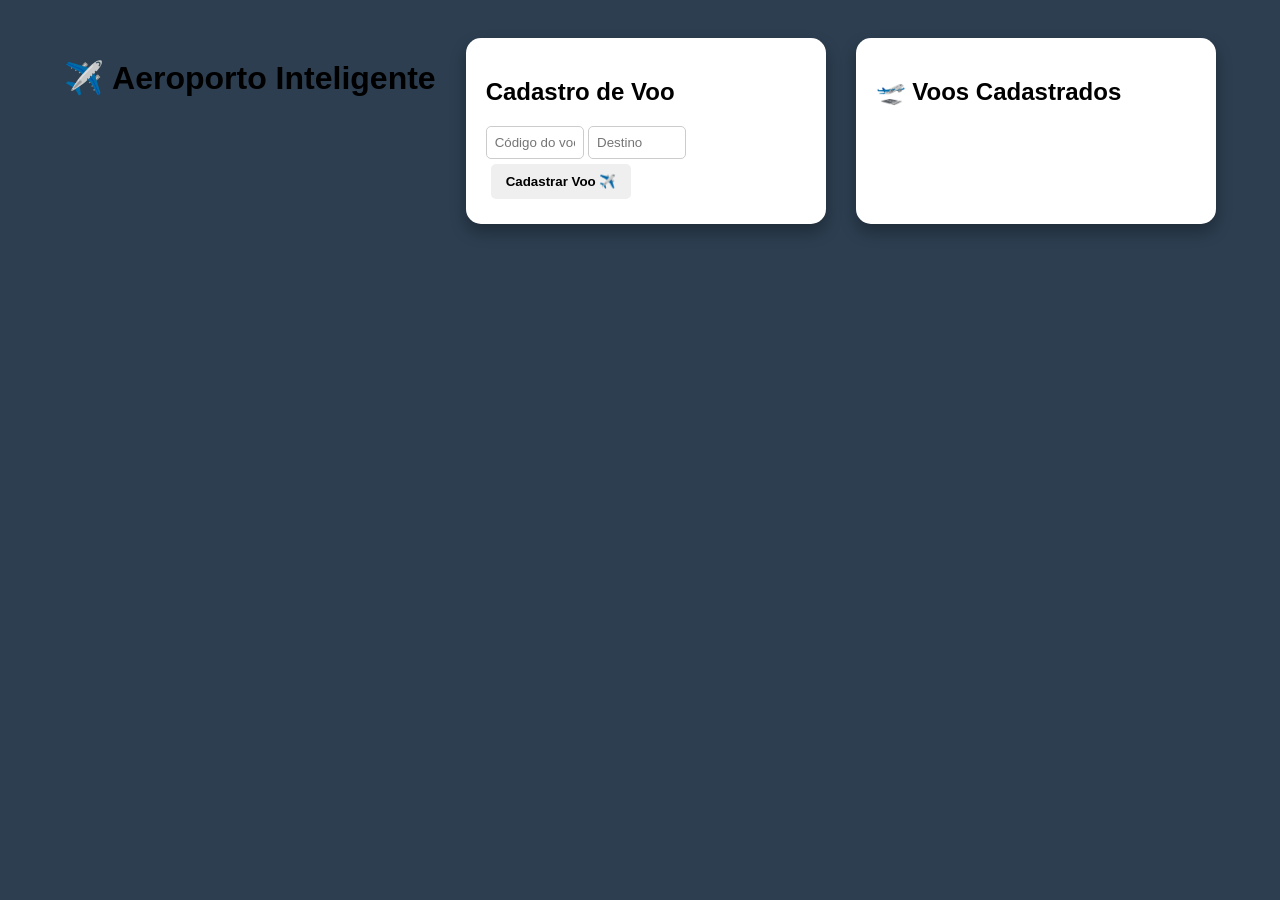
<file: index.html>
<!DOCTYPE html>
<html lang="pt-BR">

<head>

    <meta charset="UTF-8">

    <title>Aeroporto Inteligente</title>

    <link rel="stylesheet" href="style.css">

</head>

<body>

    <div class="container">

        <h1>✈️ Aeroporto Inteligente</h1>

        <div class="painel">

            <h2>Cadastro de Voo</h2>

            <input
                type="text"
                id="inputCod"
                placeholder="Código do voo"
            >

            <input
                type="text"
                id="inputDest"
                placeholder="Destino"
            >

            <button id="btnCadastrar">
                Cadastrar Voo ✈️
            </button>

        </div>


        <div class="painel">

            <h2>🛫 Voos Cadastrados</h2>

            <div id="telaPainel"></div>

        </div>

    </div>


    <!-- IMPORTANTE: type="module" -->

    <script
        type="module"
        src="main.js">
    </script>

</body>

</html>
</file>
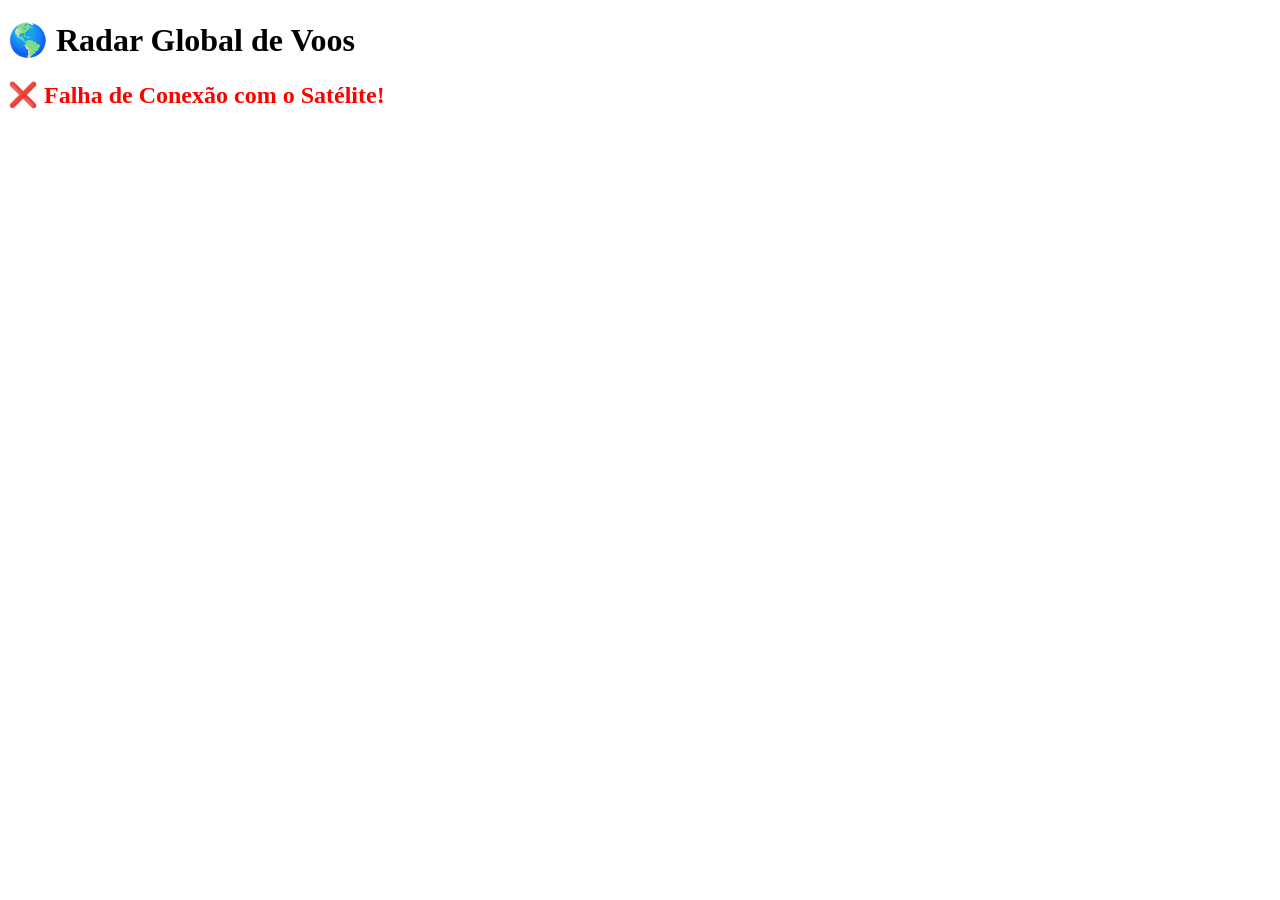
<file: teste.html>
<!DOCTYPE html>
<html lang="pt-BR">

<head>
    <meta charset="UTF-8">
    <title>Radar Global</title>
</head>

<body>

    <h1>🌎 Radar Global de Voos</h1>

    <div id="telaPainel"></div>

    <script src="conexaoRadar.js"></script>

</body>

</html>
</file>
<file: style.css>
/* Atualize o body e adicione o container */
body {
    font-family: Arial, sans-serif;
    background-color: #2c3e50;
    display: flex;
    justify-content: center;
    padding: 30px;
}

.container {
    display: flex;
    gap: 30px; /* Espaço entre os dois painéis */
}

.painel {
    background-color: white;
    padding: 20px;
    border-radius: 15px;
    width: 320px;
    box-shadow: 0 8px 16px rgba(0,0,0,0.3);
}

.aviao-img {
    width: 100%;
    height: 150px;
    object-fit: cover;
    border-radius: 10px;
    transition: all 1.5s ease-in-out;
}

.voando {
    transform: translateY(-500px) scale(0.5);
    opacity: 0;
}

.infos {
    background: #ecf0f1;
    padding: 10px;
    border-radius: 8px;
    margin-top: 15px;
    font-size: 14px;
}

.destaque { color: #2980b9; font-weight: bold; }

.botoes, .controles-carga {
    margin-top: 15px;
    display: flex;
    gap: 5px;
    justify-content: center;
}

button {
    padding: 8px 12px;
    border: none;
    border-radius: 5px;
    cursor: pointer;
    font-weight: bold;
    flex: 1;
}

#btn-jato-decolar, #btn-carga-decolar { background-color: #27ae60; color: white; }
#btn-jato-pousar, #btn-carga-pousar { background-color: #c0392b; color: white; }
.btn-especial { background-color: #f39c12; color: white; }
#btn-desativar-super { background-color: #7f8c8d; color: white; }

input {
    width: 80px;
    padding: 8px;
    border: 1px solid #ccc;
    border-radius: 5px;
}

#painel {
    background-color: rgb(136, 0, 0);
    padding: 20px;
    border-radius: 15px;
    box-shadow: 0 4px 8px rgba(0,0,0,0.2);
    text-align: center;
    width: 350px;
    z-index: 10; 
}

#imagem-aviao {
    width: 100%;
    border-radius: 10px;
    transition: all 9.5s ease-in-out; 
    position: relative;
}

.voando {
    
    transform: translateY(-9890px) scale(1.0); 
    opacity: 0.5; 
}

.infos {
    text-align: left;
    background: #f1f1f1;
    padding: 10px;
    border-radius: 10px;
    margin-top: 15px;
}

.botoes {
    margin-top: 15px;
}

button {
    padding: 10px 15px;
    margin: 5px;
    border: none;
    border-radius: 5px;
    cursor: pointer;
    font-weight: bold;
    transition: transform 0.2s; 
}

button:active {
    transform: scale(0.95); 
}

#btn-decolar { background-color: #4CAF50; color: white; }
#btn-pousar { background-color: #f44336; color: white; }
</file>
